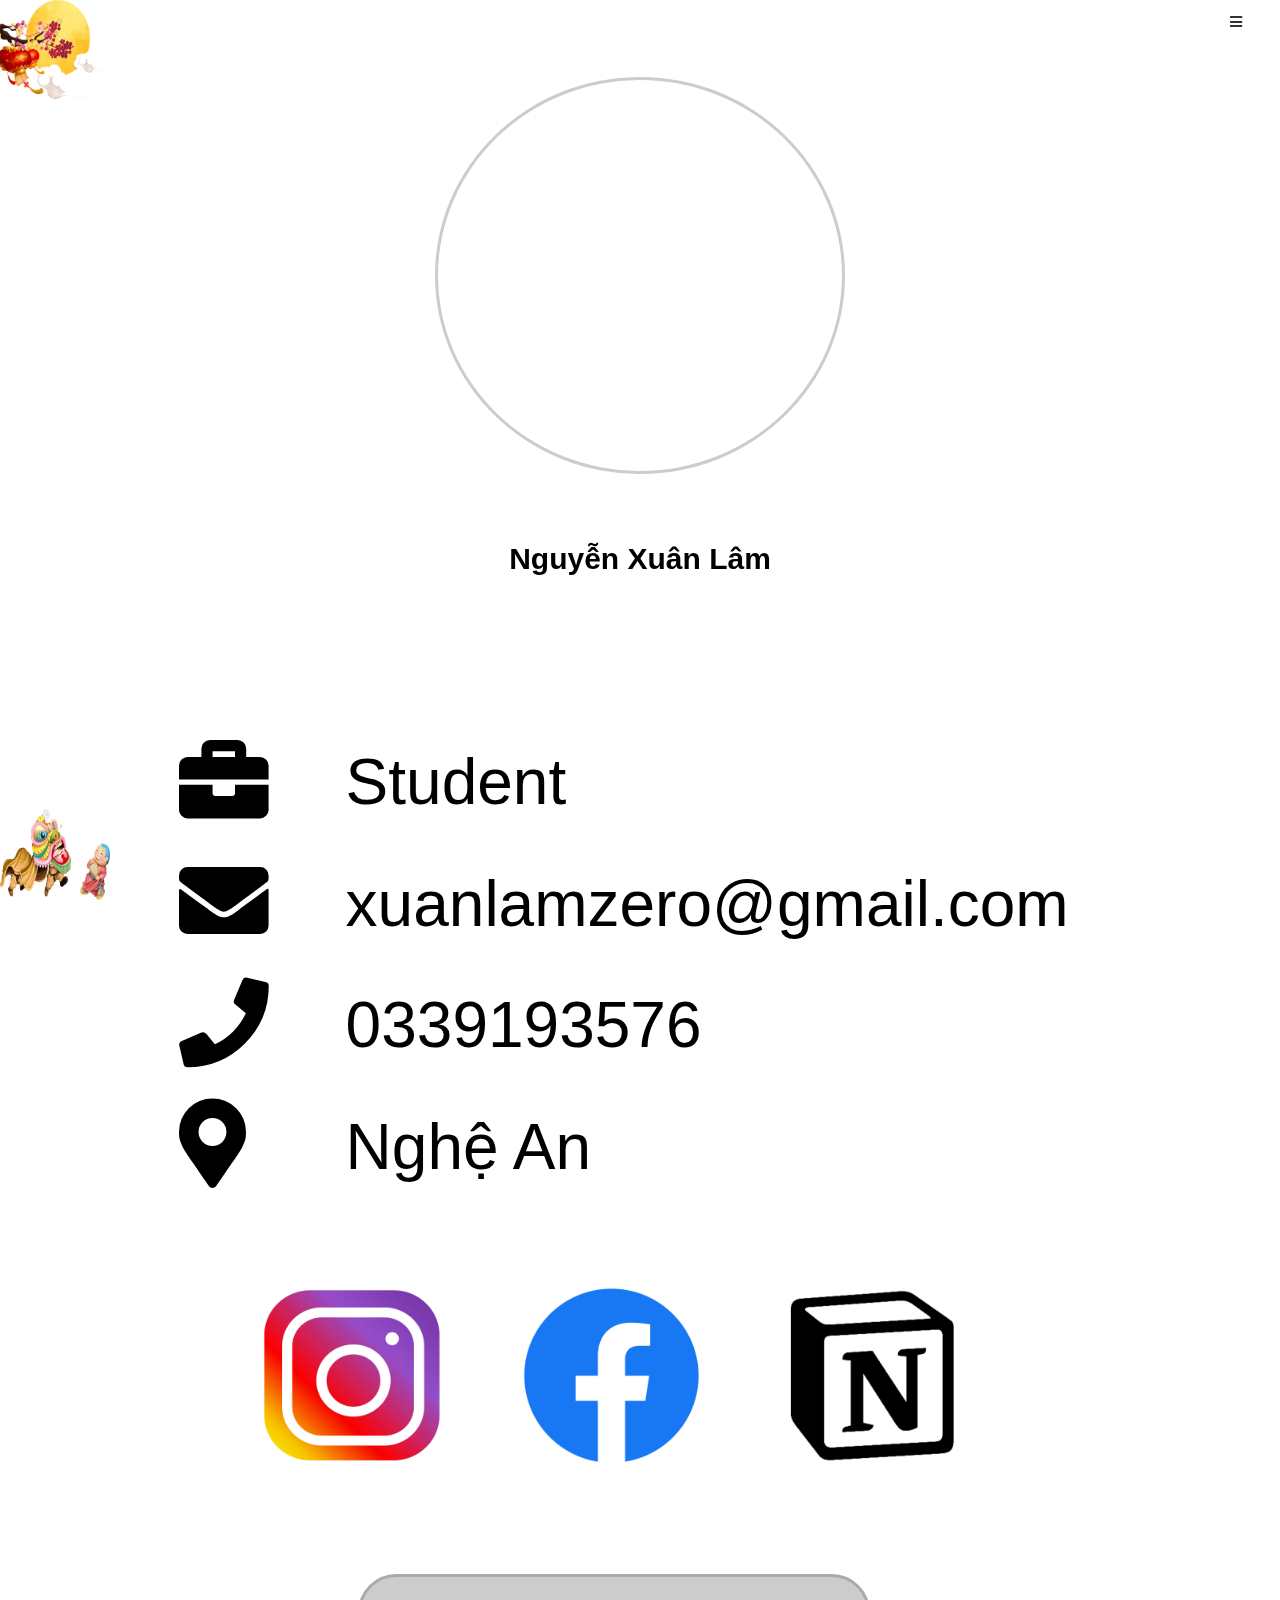
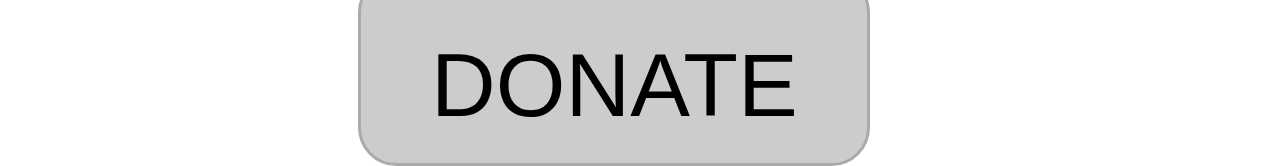
<file: index.html>
<!DOCTYPE html>
<head>
    <meta charset="UTF-8">
    <meta name="viewport" content="width=device-width, initial-scale=1.0">
    <meta name="format-detection" content="telephone=no">  
    <meta name='viewport' 
     content='width=device-width, initial-scale=1.0, maximum-scale=1.0, 
     user-scalable=0' >   
    <title>NXLINFO</title>
    <link rel="stylesheet" type="text/css" href="css/style.css">
    <link rel="stylesheet" href="https://cdnjs.cloudflare.com/ajax/libs/font-awesome/5.15.1/css/all.min.css" />
    <link rel="stylesheet" href="https://maxcdn.bootstrapcdn.com/bootstrap/3.3.7/css/bootstrap.min.css">
<script src="https://ajax.googleapis.com/ajax/libs/jquery/3.2.1/jquery.min.js"></script>
<script src="https://maxcdn.bootstrapcdn.com/bootstrap/3.3.7/js/bootstrap.min.js"></script>
</head>

<body>
   
<div class="dropdown">
    <i class="fas fa-bars" onclick="hamDropdown()" class="nut_dropdown"></i>
</div>
  	<div class="noidung_dropdown">
        <div id="nickname">
            <i class="fas fa-home"></i>
            <p>NXLZero</p>        
        </div>
        <div id="version">
            <p>Version 2.0</p>
        </div>
    	<ul id="navmenu">
            <li id="navtheme" class="menu">
                <i class="fas fa-palette"></i>
                <p>THEME</p>
                <ul id="theme">
                    <li onclick="chuyen1()"><p>SPRING</p></li>
                    <li onclick="chuyen2()"><p>SUMMER</p></li>
                    <li onclick="chuyen3()"><p>AUTUMN</p></li>
                    <li onclick="chuyen4()"><p>WINTER</p></li>
                </ul>
            </li>
            <li class="menu">
                <p>ITEM2</p>
            </li>
            <li class="menu">  
                <p>ITEM3</p>
            </li>
        </ul>

  	</div>


    <div id="header">
        <div id="face">
        </div>
         <div id="name">
    		<p>Nguyễn Xuân Lâm</p>
    	</div>

    </div>
    <div id=bodyss>
    	<ul>
    		<li>
    			<p>Student</p>
    			<i class="fas fa-briefcase"></i>
    		</li>
    		<li>
    			<p>xuanlamzero@gmail.com</p>
    			<i class="fas fa-envelope"></i>
    		</li>
    		<li>
    			<p>0339193576</p>
    			<i class="fas fa-phone"></i>
    		</li>
    		<li>
    			<p>Nghệ An</p>
    			<i class="fas fa-map-marker-alt"></i>
    		</li>
    		
    	</ul>
    </div>
    <div id="body2">
    	<ul>
    		<li>
    			<a href="https://www.instagram.com/nxlzero">
                        <img src="./assests/insta.png">
                  
                    
                </a>
    		</li>
    		<li>
    			<a href="https://www.facebook.com/nxlzero">
                        <img src="./assests/face.png">

                        <!-- <i class="fab fa-facebook"></i> -->
                </a>
    		</li>
    		<li>
    			<a href="https://www.facebook.com/nxlzero">
    				<!-- <i class="fab fa-tiktok"></i> -->
                        <img src="./assests/notion.png">

                </a>
    		</li>

    	</ul>
    </div>
    <div id="donate">
    	<a href="https://nxltest.github.io/indexx.html">
	    	<p>DONATE</p>		
    	</a>
    </div>
    <div id="banner1">
    	<img src="./assests/trungthu.png" class="slide" id="autumn">
        <img src="./assests/summer1.png" class="slide" id="summer">
        <img src="./assests/noel1.png" class="slide" id="winter">
        <img src="./assests/tet1.png" class="slide" id="tet">  
    </div>
    <div id="banner">
        <img src="./assests/trungthu1.png" class="slide" id="autumn1">
        <img src="./assests/summer.png" class="slide" id="summer1">
        <img src="./assests/noel.png" class="slide" id="winter1">
        <img src="./assests/tet.png" class="slide" id="tet1">
    </div>
</body>
	<script src="./js/script.js"></script>	


</body>

</html>
</file>
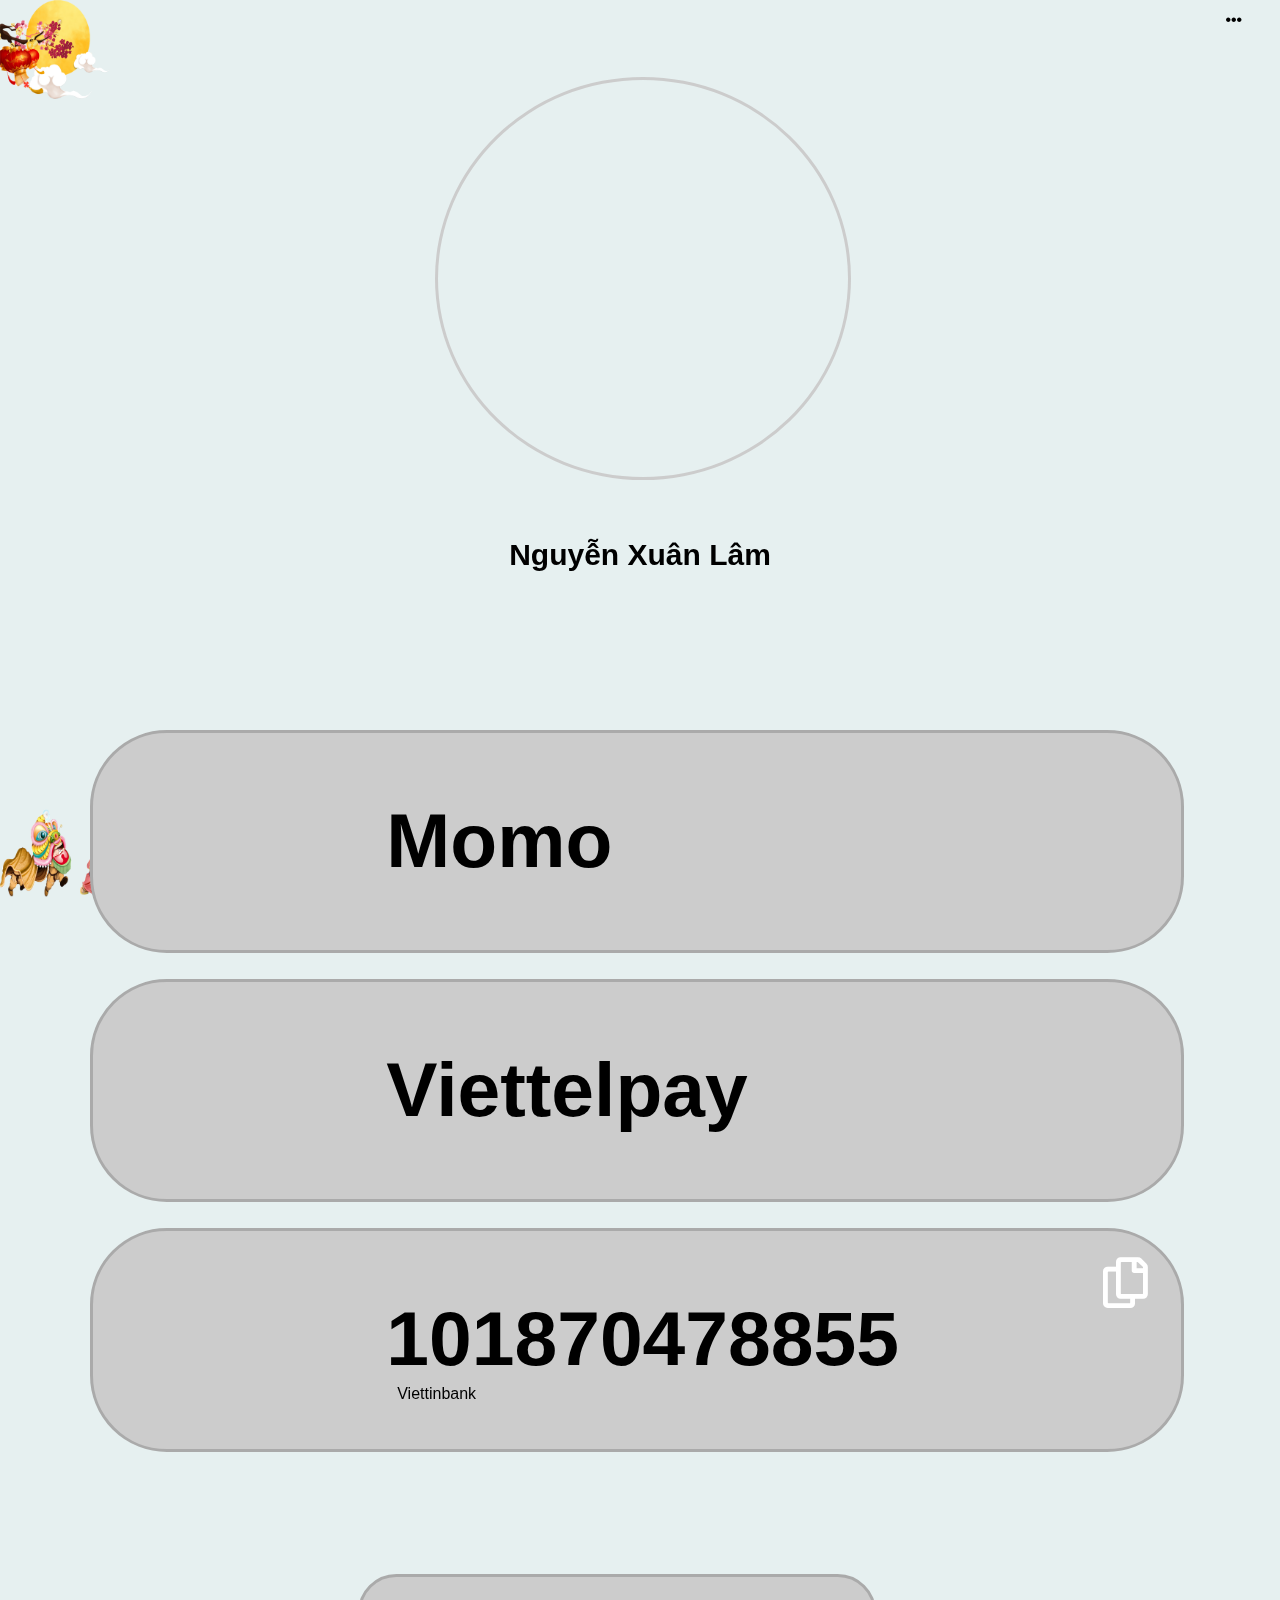
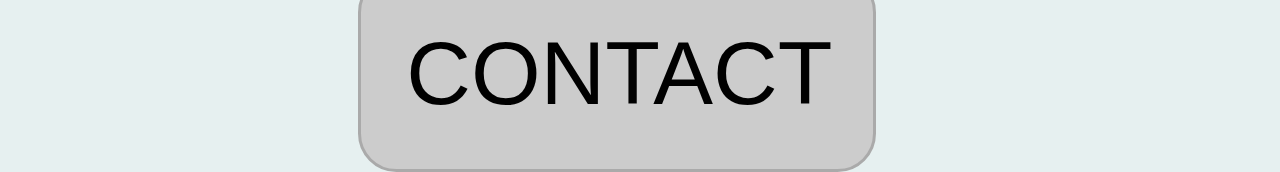
<file: indexx.html>
<!DOCTYPE html>
<head>
    <meta charset="UTF-8">
    <meta name="viewport" content="width=device-width, initial-scale=1.0">
    <meta name="format-detection" content="telephone=no">  
    <meta name='viewport' 
     content='width=device-width, initial-scale=1.0, maximum-scale=1.0, 
     user-scalable=0' >   
    <title>NXLINFO</title>
    <link rel="stylesheet" type="text/css" href="css/style.css">
    <link rel="stylesheet" href="https://cdnjs.cloudflare.com/ajax/libs/font-awesome/5.15.1/css/all.min.css" />
    
</head>

<body>
   <div class="dropdown">
    <i class="fas fa-ellipsis-h" onclick="hamDropdown()" class="nut_dropdown"></i>
    <div class="noidung_dropdown">
        <ul id="navmenu">
               <li onclick="chuyen1()"><p>SPRING</p></li>
                <li onclick="chuyen2()"><p>SUMMER</p></li>
                <li onclick="chuyen3()"><p>AUTUMN</p></li>
                <li onclick="chuyen4()"><p>WINTER</p></li>
         </ul>
    </div>
</div>
</div>
    <div id="header">
        <div id="face">
        </div>
         <div id="name">
    		<p>Nguyễn Xuân Lâm</p>
    	</div>
    </div>
    <div id=bodys>
    	<ul>
            <li>
                <a href="https://nhantien.momo.vn/eS6syyRPGrC">
                <div class="menu">
                <div id="idmomo"></div>
                    <p>Momo</p>
                </div>
            </a>
            </li>
            <li>
                <a href="https://vtpay.page.link/cc6bBaPjC8sGwjEHA">
                <div class="menu">
                <div id="idviettel"></div>
                    <p>Viettelpay</p>
                </div>
            </a>
            </li>
            <li>
                <div id="idviettin"></div>
        <div class="menu">
          <p id="idbank">101870478855</p>
          <i class="far fa-copy" onclick="myFunction()"></i>
          <p2 id="copy1">Đã sao chép</p2>
          <p1>Viettinbank</p1>
            </li>   
        </ul>
    </div>
  
    <div id="donate">
    	<a href="https://nxltest.github.io">
	    	<p>CONTACT</p>		
    	</a>
    </div>
    <div id="banner1">
        <img src="./assests/trungthu.png" class="slide" id="autumn">
        <img src="./assests/summer1.png" class="slide" id="summer">
        <img src="./assests/noel1.png" class="slide" id="winter">
        <img src="./assests/tet1.png" class="slide" id="tet">  
    </div>
    <div id="banner">
        <img src="./assests/trungthu1.png" class="slide" id="autumn1">
        <img src="./assests/summer.png" class="slide" id="summer1">
        <img src="./assests/noel.png" class="slide" id="winter1">
        <img src="./assests/tet.png" class="slide" id="tet1">
    </div>
</body>
    <script src="./js/script.js"></script>  


</body>

</html>
</file>
<file: css/style.css>
*{
	padding: 0px;
	margin: 0px;
}
html{
	font-family: arial;
}
body{
	background-color: rgb(230,240,240);
	/*background-color: white;*/
	position: absolute;
}
html,body{
	height: 100%;
	width: 100%;
}
#header{
	position: relative;
	width: 100vw;
	height:50vw;
	/*background-color: #0D0E0E;*/
}
a{
	text-decoration: none;
}
#header #face{
	position: absolute;
	top:12%;
	left: 34%;
	width: 32%;
	background-image:url('https://nxlinfo.github.io/assests/face.jpg');
	background-size: 100%;
	/*background-repeat: no-repeat;*/
	height: 62%;
	border-radius: 100%;
	border:solid #ccc;
}
#header #name{
	width: 100vw;
	height: 10vw;
	position: absolute;
	top:84%;
	color:black;
	font-weight: 550;
	font-size: 30px;
	text-align: center;
}
#header #age{
	color:white;
	position: absolute;
	top:60%;
	font-size: 5vw;
	font-family: arial;
	right:8%;
}
#header #sex{
	color:white;
	position: absolute;
	top:60%;
	font-size: 5vw;
	font-family: arial;
	left:34%;

}
#bodyss{	
	position:absolute;
	/*background-color: red;*/
}
#bodyss ul{
	position: relative;
	top:2vw;
}
#bodyss ul li{
	position: relative;
	top:4vw;
	margin: 0.5vw 0px;
	width: 100vw;
	height: 9vw;
	list-style-type: none;
}
/*.fa-facebook{
	color:white;
}*/
#bodyss ul li p{
	position: absolute;
	top:12%;
	left:27%;
	color:black;
	font-size: 5vw;
	/*top:%;*/
}
#bodyss ul li i{
	position: absolute;
	top:10%;
	left:14%;
	color:black;
	font-size: 7vw;
}
#body2{
	/*background-color: red;*/
	position: absolute;
	width: 100vw;
	height:15vw;
	top:100vw;
}
#body2 ul{
	position: relative;
}
#body2 ul li{
	position: relative;
	left: 15%;
	margin-left: 5%;
	/*background-color: red;*/
	display: inline-block;
	width: 15vw;
	height: 14vw;
	z-index: 2;
	border-radius:5vw;
	/*border: solid #ccc;*/
}
#body2 ul i{
	font-size: 14vw;
}
ul li img{
	margin: 0.5vw;
	background-size: 100%;
	width: 14vw;
	height: 14vw;
}
li:hover img{
	background-color: pink;
}
#donate{
	background-color: #ccc;
	width: 40vw;
	height: 15vw;
	position: absolute;
	top: 123vw;
	left: 28vw;
	border-radius: 3vw;
	border:solid #aaa;
}
#donate p{
	color: black;
	font-size: 7vw;
	margin:3.5vw; 
	text-align: center;
}
#donate:hover{
	background-color: pink;
}
#bodys{
	margin-top: 7vw;
}
#bodys ul li{
	margin-top: 2vw;
	height: 17vw;
	width: 85vw;
	position: relative;
	left: 7vw;
	background-color: #ccc;
	list-style-type: none;
	border-radius: 6vw;
	border:solid #aaa;

}
#bodys li p{
	position: absolute;
	top: 29%;
	left: 27%;
	color:black;
	font-weight: 600;
	font-size: 6vw;
}
#bodys li p1{
	color: black;
	position: absolute;
	top:71%;
	left: 28%;
}
#bodys li p2{
	position: absolute;
	right:10%;
	display: none;
}
#idmomo{
	background-image: url('https://nxlinfo.github.io/assests/momo.jpg');
	width: 14vw;
	height: 14vw;
	background-size: 100%;
	position: absolute;
	top:9%;
	left: 4%;
	border-radius: 6vw;
}
#idviettel{
	background-image: url('https://nxlinfo.github.io/assests/unnamed.png');
	width: 14vw;
	height: 14vw;
	background-size: 100%;
	position: absolute;
	top:9%;
	left: 4%;
	border-radius: 6vw;
}
#idviettin{
	z-index: 2;
	background-image: url('https://nxlinfo.github.io/assests/viettin.png');
	width: 14vw;
	height: 14vw;
	background-size: 100%;
	position: absolute;
	top:9%;
	left: 4%;
	border-radius: 6vw;
	/*border-radius: 6vw;*/
}

.fa-copy{
	cursor: pointer;
	position: absolute;
	top:12%;
	right: 3%;
	font-size:4vw;
	color :#fff;
}
.fa-copy:hover{
	color:#ffb;
}


#banner{
	z-index: -1;
	/*background-image:url(./noel.png);*/
	width: 110px;
	height: 110px;
	position: fixed;
	bottom: 0vw;
	/*background-size: contain;*/
}
#banner1{
	z-index: -1;
	/*background-image:url(./noel.png);*/
	width: 110px;
	height: 110px;
	position: fixed;
	top: 0vw;
}
.slide{
	display: none;
	object-fit: cover;
	width: 100%;
	height: 100%;
}
/*#menu1{
	width: 25vw;
	height:60vw;
	position: absolute;
	top:4vw;
	right: 0vw;
	border-radius: 2vw;	
	z-index: 3;
}
#menu1 i{
	position: absolute;
	top:2%;
	right: 10%;
	font-size: 4vw;
	color: #ccc;
}
#menu1 #navmenu{
	background-color: red;	
	display: none;
	position: absolute;
	top:-5%;
	width: 100%;
	height: 100%;
	border-radius: 2vw;
}
#navmenu li{
	list-style-type: none;
	position: relative;
	width: 90%;
	height: 20%;
	margin-top: 5%;
	margin-left: 5%;
	border-radius: 1vw;
	background-color: #ccc;
}
#navmenu li p{
	text-align: center;
	padding-top: 18%;
}
#menu1 i:hover{
	color:red;
}*/
/* Nút Dropdown*/
/*.nut_dropdown {
  background-color: #0080ff;
  color: white;
  padding: 16px;
  font-size: 16px;
  border: none;
}
*/
/* Thiết lập vị trí cho thẻ div với class dropdown*/
/*#sa{
	position: relative;
	top:20px;
	left:20px;
}*/
.dropdown {
  z-index: 4;
  position:relative;
  /*float: top;*/
  top:12px;
  float: right;
  right: 3vw;
  display: block;
  /*background-color: red;*/
  display: inline-block;
  /*width: 17px;
  background-color: #ccc;
  border-radius: 10px;*/
}
.dropdown i:hover{
	color:pink;
}
/* Nội dung Dropdown */
.noidung_dropdown {

  position: fixed;
  right: 0px;
  float: left;
  width: 200px;
  height: 100%;
  background-color: #12192c;
  z-index: 1;
  /*text-align: center;*/
  display: none;
}
.noidung_dropdown>#nickname>p{
	color:  white;
	/*background-color: green;*/
 	position: absolute;
 	font-size: 25px;
 	left:23%;
 	top:5px;
}
.noidung_dropdown #nickname{
	/*background-color: red;*/
	width: 100%;
	height: 35px;
}
.fa-home{
	position: absolute;
	/*top:10%;*/
	color: white;
	left: 5%;
	top:12px;
	font-size: 20px;
}
#navmenu>li{
	position: relative;
	/*border-top: 2px solid #b1154a;*/
	/*border-bottom: 2px solid #b1154a;*/
	/*border: solid 1px yellow;*/
}
.noidung_dropdown #navmenu{
	background-color: #12192c;
	position: relative;
	top:10px;
	width: 100%;
	height: 100%;
}
 .menu{
	/*position: relative;*/
	width: 100%;
	/*height: 10vư;*/
	list-style-type: none;
	background-color: 
}
#navtheme:hover #theme{
	display: block;
}
#navmenu>li>p{
	color:  #a9aeb7;

	padding-top: 10px;
	font-size: 25px;
	text-align: center;
}
#navmenu>li>i{
	font-size: 25px;
	position: absolute;
	top:15px;
	left: 7%;
	color:  #a9aeb7;
}
.hienThi{
	z-index: 3;
  display:block;
}
#theme{
	display: none;
	background-color: #11111d;
}
#theme li{
	border:solid 0.1px;
}
#theme li p{
	margin-left: 30%;
	font-size: 15px;
	color: #ccc;
}
#version{
	/*background-color: red;*/
	position: absolute;
	z-index: 5;
	bottom:0;
	width: 100%;
}
#version p{
	color: #ccc;
	text-align: center;
	font-size: 20px;	
}
</file>
